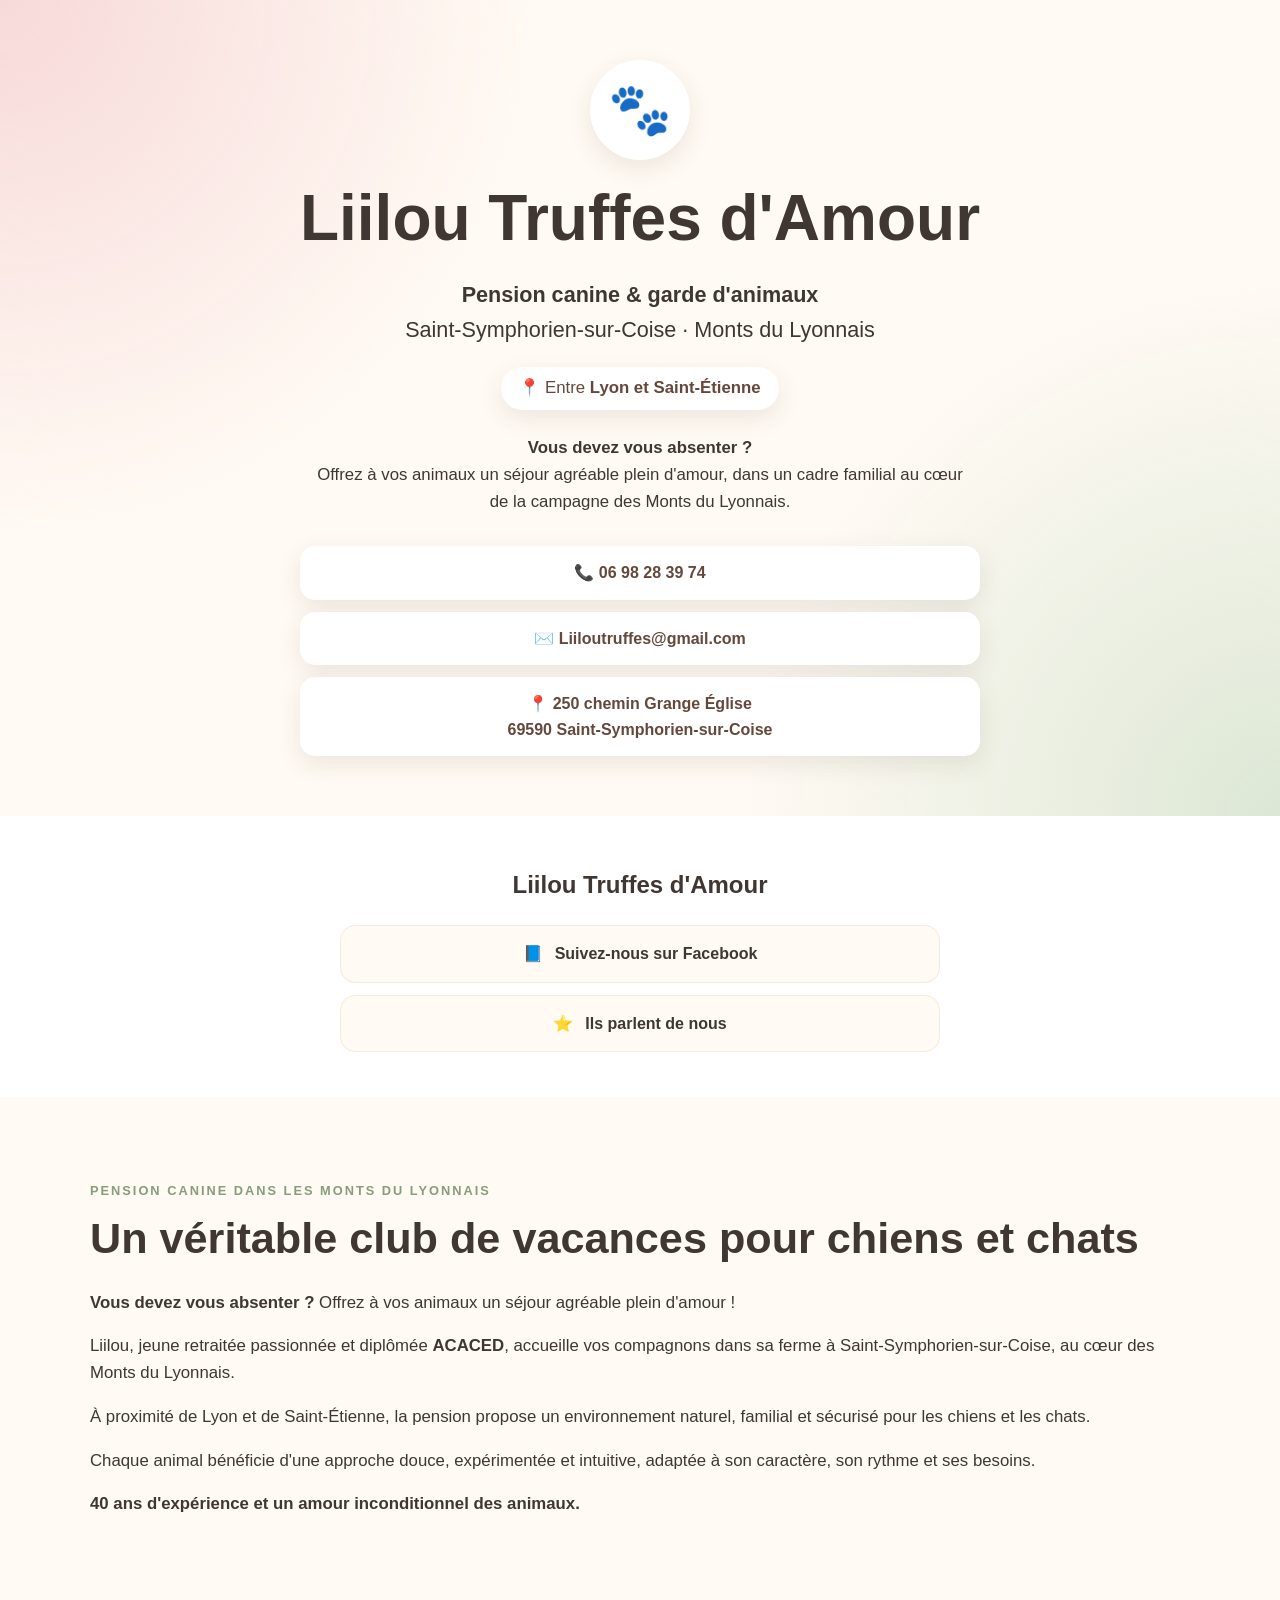
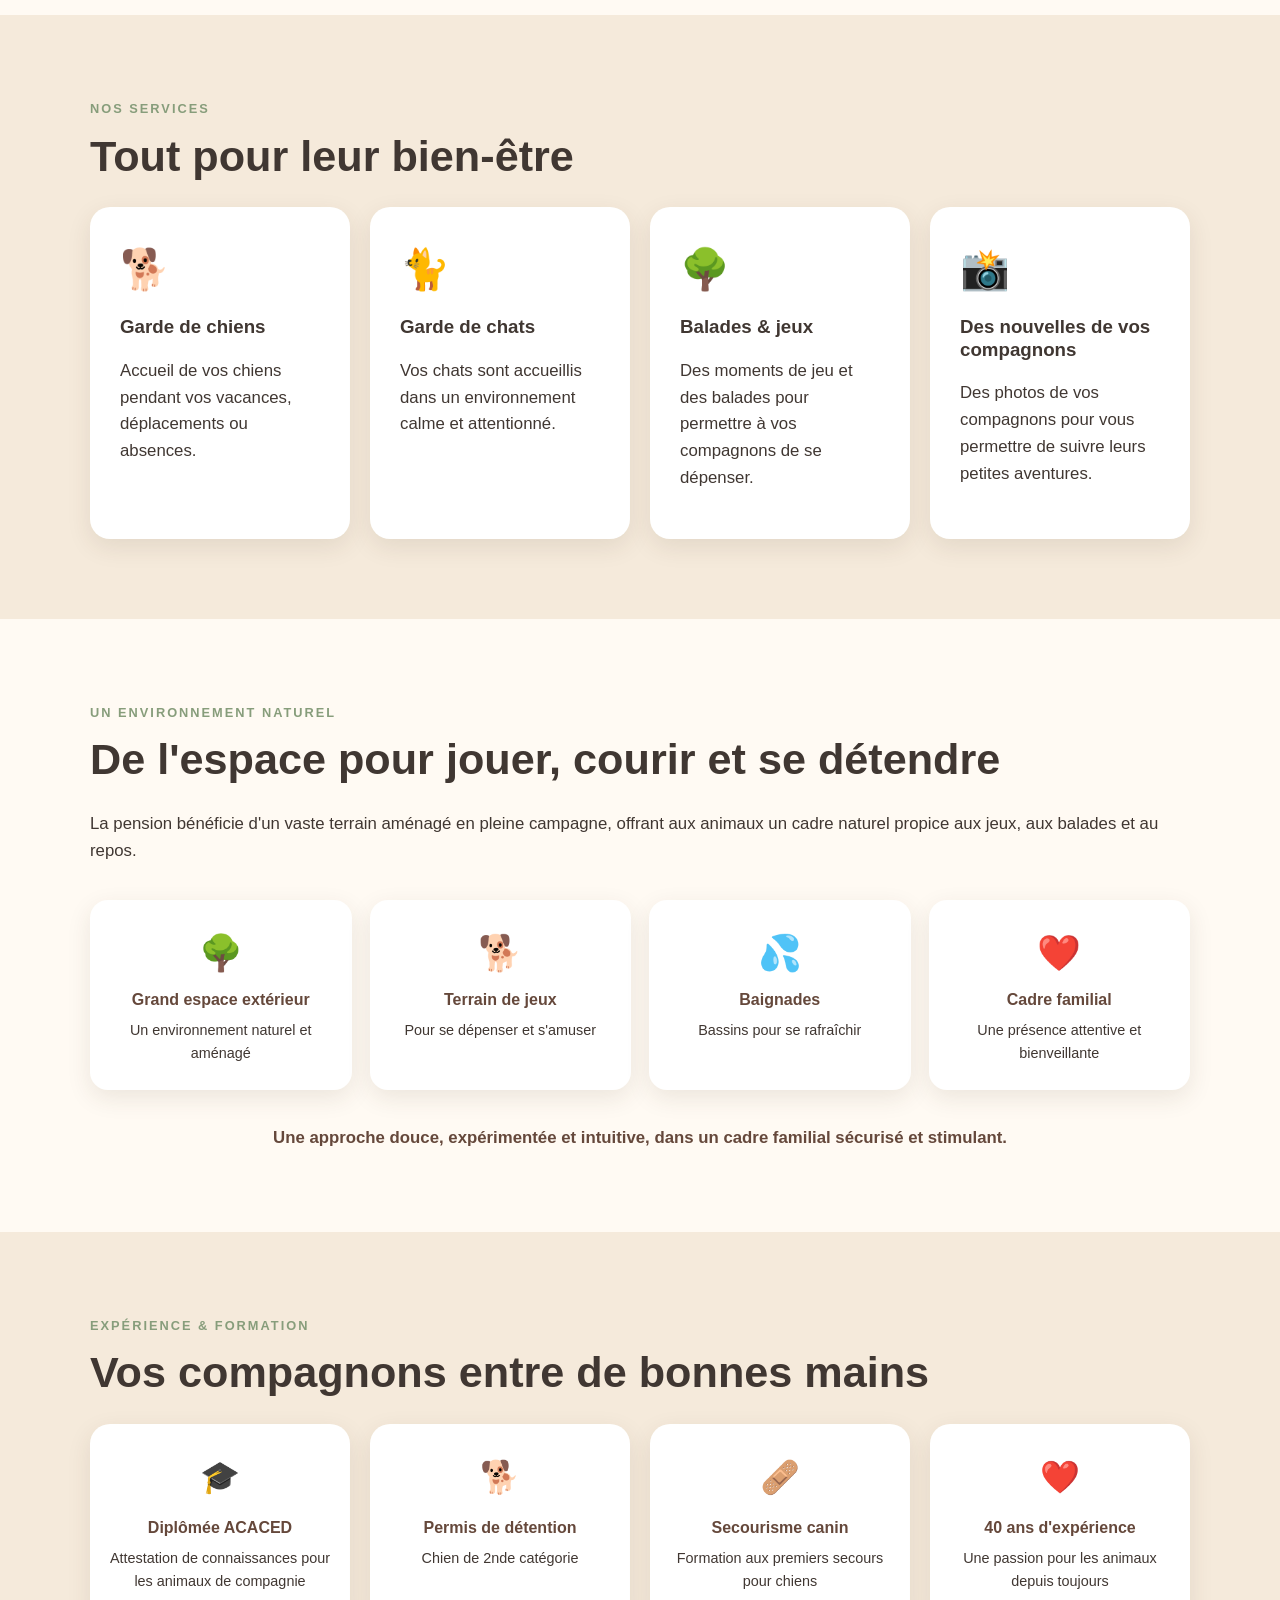
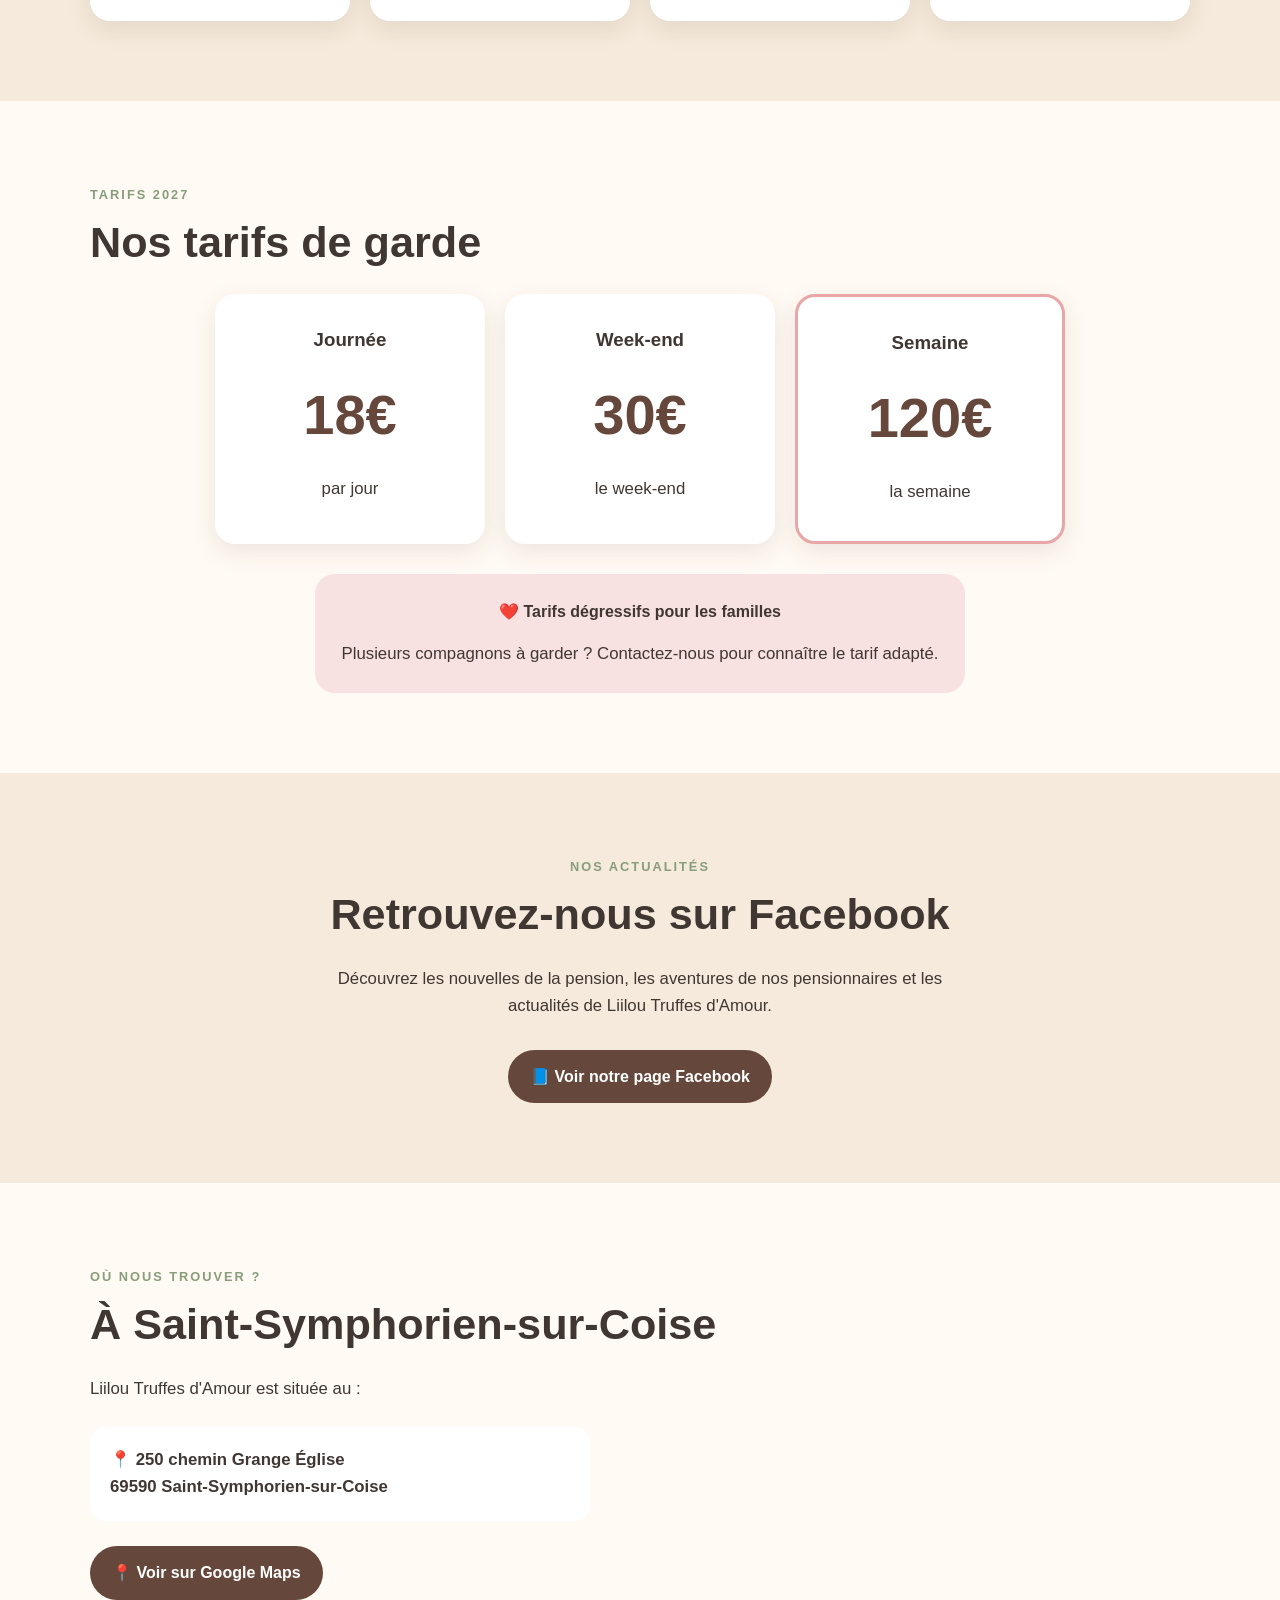
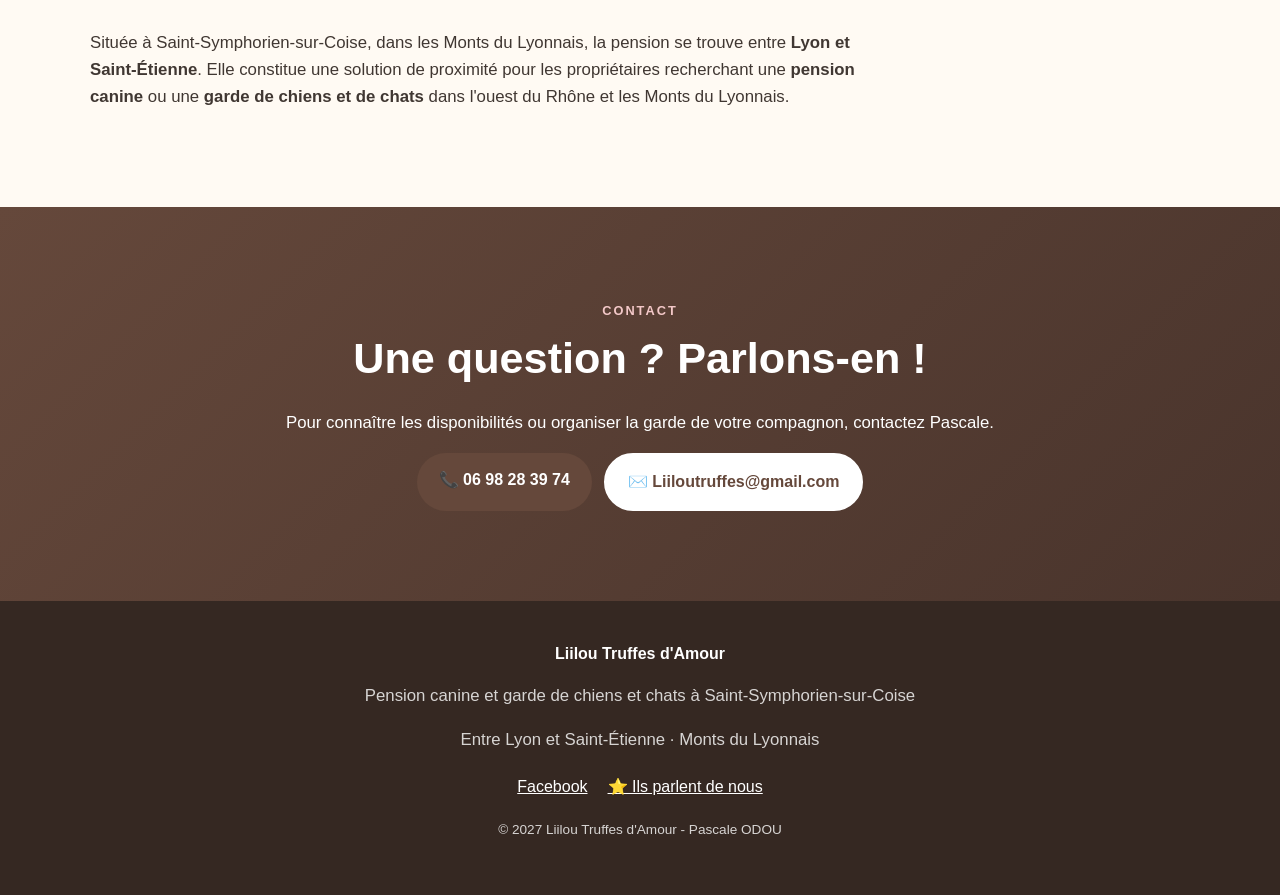
<file: index.html>
<!DOCTYPE html>
<html lang="fr">

<head>
    <meta charset="UTF-8">

    <meta name="viewport" content="width=device-width, initial-scale=1.0">

    <title>Liilou Truffes d'Amour | Pension canine et garde d'animaux à Saint-Symphorien-sur-Coise</title>

    <meta
        name="description"
        content="Liilou Truffes d'Amour, pension canine et garde de chiens et chats à Saint-Symphorien-sur-Coise, entre Lyon et Saint-Étienne. Un cadre familial dans les Monts du Lyonnais."
    >

    <meta
        name="keywords"
        content="pension canine Saint-Symphorien-sur-Coise, garde chien Saint-Symphorien-sur-Coise, garde chat Saint-Symphorien-sur-Coise, pension chien Monts du Lyonnais, garde animaux Monts du Lyonnais, pension canine Lyon Saint-Etienne, garde chien Lyon Saint-Etienne"
    >

    <meta name="author" content="Pascale ODOU - Liilou Truffes d'Amour">

    <meta name="robots" content="index, follow">

    <!-- Open Graph -->
    <meta property="og:title" content="Liilou Truffes d'Amour | Pension canine et garde d'animaux">
    <meta
        property="og:description"
        content="Pension canine et garde de chiens et chats à Saint-Symphorien-sur-Coise, entre Lyon et Saint-Étienne."
    >
    <meta property="og:type" content="website">
    <meta property="og:url" content="https://liiloutruffes.github.io/Liiloutruffes/">

    <link rel="canonical" href="https://liiloutruffes.github.io/Liiloutruffes/">

    <link rel="stylesheet" href="style.css">


    <!-- ================= DONNÉES STRUCTURÉES ================= -->

    <script type="application/ld+json">
    {
        "@context": "https://schema.org",
        "@type": "LocalBusiness",

        "name": "Liilou Truffes d'Amour",

        "description": "Pension canine et garde de chiens et chats à Saint-Symphorien-sur-Coise, entre Lyon et Saint-Étienne, dans les Monts du Lyonnais.",

        "url": "https://liiloutruffes.github.io/Liiloutruffes/",

        "telephone": "+33698283974",

        "email": "Liiloutruffes@gmail.com",

        "priceRange": "18€ - 120€",

        "address": {
            "@type": "PostalAddress",
            "streetAddress": "250 chemin Grange Église",
            "postalCode": "69590",
            "addressLocality": "Saint-Symphorien-sur-Coise",
            "addressRegion": "Auvergne-Rhône-Alpes",
            "addressCountry": "FR"
        },

        "geo": {
            "@type": "GeoCoordinates",
            "latitude": 45.6294797,
            "longitude": 4.4312169
        },

        "areaServed": [
            "Saint-Symphorien-sur-Coise",
            "Monts du Lyonnais",
            "Lyon",
            "Saint-Étienne"
        ],

        "sameAs": [
            "https://www.facebook.com/p/Liilou-Truffes-damours-61581284417077/",
            "https://www.google.com/maps/place/Liilou+truffes+d%E2%80%99amour/@45.6296219,4.4275464,16z/data=!4m6!3m5!1s0x47f457a37b83f731:0xd903c56e3d28a1fe!8m2!3d45.6294797!4d4.4312169!16s%2Fg%2F11nvz8fy67"
        ]
    }
    </script>

</head>


<body>


    <!-- =====================================================
         HEADER
         ===================================================== -->

    <header class="hero">

        <div class="hero-content">

            <div class="logo-placeholder">
                🐾
            </div>

            <h1>
                Liilou Truffes d'Amour
            </h1>

            <p class="subtitle">
                <strong>Pension canine & garde d'animaux</strong><br>
                Saint-Symphorien-sur-Coise · Monts du Lyonnais
            </p>

            <p class="location-highlight">
                📍 Entre <strong>Lyon et Saint-Étienne</strong>
            </p>

            <p class="intro">
                <strong>Vous devez vous absenter ?</strong><br>
                Offrez à vos animaux un séjour agréable plein d'amour,
                dans un cadre familial au cœur de la campagne des
                Monts du Lyonnais.
            </p>


            <!-- CONTACT DIRECT -->

            <div class="top-contact">

                <a href="tel:+33698283974">
                    📞 <strong>06 98 28 39 74</strong>
                </a>

                <a href="mailto:Liiloutruffes@gmail.com">
                    ✉️ <strong>Liiloutruffes@gmail.com</strong>
                </a>

                <div>
                    📍 <strong>
                        250 chemin Grange Église<br>
                        69590 Saint-Symphorien-sur-Coise
                    </strong>
                </div>

            </div>

        </div>

    </header>


    <!-- =====================================================
         LIENS
         ===================================================== -->

    <section class="social-links">

        <h2>Liilou Truffes d'Amour</h2>

        <div class="link-list">

            <a
                href="https://www.facebook.com/p/Liilou-Truffes-damours-61581284417077/"
                target="_blank"
                rel="noopener"
                class="big-link"
            >
                <span>📘</span>
                Suivez-nous sur Facebook
            </a>


            <a
                href="https://www.google.com/maps/place/Liilou+truffes+d%E2%80%99amour/@45.6296219,4.4275464,16z/data=!4m6!3m5!1s0x47f457a37b83f731:0xd903c56e3d28a1fe!8m2!3d45.6294797!4d4.4312169!16s%2Fg%2F11nvz8fy67"
                target="_blank"
                rel="noopener"
                class="big-link"
            >
                <span>⭐</span>
                Ils parlent de nous
            </a>

        </div>

    </section>


    <!-- =====================================================
         PRESENTATION
         ===================================================== -->

    <section class="section">

        <div class="section-content">

            <span class="eyebrow">
                Pension canine dans les Monts du Lyonnais
            </span>

            <h2>
                Un véritable club de vacances pour chiens et chats
            </h2>

            <p>
                <strong>Vous devez vous absenter ?</strong>
                Offrez à vos animaux un séjour agréable plein d'amour !
            </p>

            <p>
                Liilou, jeune retraitée passionnée et diplômée
                <strong>ACACED</strong>, accueille vos compagnons
                dans sa ferme à Saint-Symphorien-sur-Coise,
                au cœur des Monts du Lyonnais.
            </p>

            <p>
                À proximité de Lyon et de Saint-Étienne, la pension
                propose un environnement naturel, familial et sécurisé
                pour les chiens et les chats.
            </p>

            <p>
                Chaque animal bénéficie d'une approche douce,
                expérimentée et intuitive, adaptée à son caractère,
                son rythme et ses besoins.
            </p>

            <p>
                <strong>
                    40 ans d'expérience et un amour inconditionnel
                    des animaux.
                </strong>
            </p>

        </div>

    </section>


    <!-- =====================================================
         SERVICES
         ===================================================== -->

    <section class="section light">

        <div class="section-content">

            <span class="eyebrow">
                Nos services
            </span>

            <h2>
                Tout pour leur bien-être
            </h2>

            <div class="cards">

                <article class="card">

                    <div class="card-icon">🐕</div>

                    <h3>
                        Garde de chiens
                    </h3>

                    <p>
                        Accueil de vos chiens pendant vos vacances,
                        déplacements ou absences.
                    </p>

                </article>


                <article class="card">

                    <div class="card-icon">🐈</div>

                    <h3>
                        Garde de chats
                    </h3>

                    <p>
                        Vos chats sont accueillis dans un environnement
                        calme et attentionné.
                    </p>

                </article>


                <article class="card">

                    <div class="card-icon">🌳</div>

                    <h3>
                        Balades & jeux
                    </h3>

                    <p>
                        Des moments de jeu et des balades pour permettre
                        à vos compagnons de se dépenser.
                    </p>

                </article>


                <article class="card">

                    <div class="card-icon">📸</div>

                    <h3>
                        Des nouvelles de vos compagnons
                    </h3>

                    <p>
                        Des photos de vos compagnons pour vous permettre
                        de suivre leurs petites aventures.
                    </p>

                </article>

            </div>

        </div>

    </section>


    <!-- =====================================================
         ENVIRONNEMENT
         ===================================================== -->

    <section class="section">

        <div class="section-content">

            <span class="eyebrow">
                Un environnement naturel
            </span>

            <h2>
                De l'espace pour jouer, courir et se détendre
            </h2>

            <p>
                La pension bénéficie d'un vaste terrain aménagé
                en pleine campagne, offrant aux animaux un cadre
                naturel propice aux jeux, aux balades et au repos.
            </p>

            <div class="environment">

                <div class="environment-item">

                    🌳

                    <strong>
                        Grand espace extérieur
                    </strong>

                    <span>
                        Un environnement naturel et aménagé
                    </span>

                </div>


                <div class="environment-item">

                    🐕 

                    <strong>
                        Terrain de jeux
                    </strong>

                    <span>
                        Pour se dépenser et s'amuser
                    </span>

                </div>


                <div class="environment-item">

                    💦

                    <strong>
                        Baignades
                    </strong>

                    <span>
                        Bassins pour se rafraîchir
                    </span>

                </div>


                <div class="environment-item">

                    ❤️

                    <strong>
                        Cadre familial
                    </strong>

                    <span>
                        Une présence attentive et bienveillante
                    </span>

                </div>

            </div>

            <p class="experience-text">

                <strong>
                    Une approche douce, expérimentée et intuitive,
                    dans un cadre familial sécurisé et stimulant.
                </strong>

            </p>

        </div>

    </section>


    <!-- =====================================================
         EXPERIENCE
         ===================================================== -->

    <section class="section light">

        <div class="section-content">

            <span class="eyebrow">
                Expérience & formation
            </span>

            <h2>
                Vos compagnons entre de bonnes mains
            </h2>

            <div class="credentials">

                <div class="credential">

                    🎓

                    <strong>
                        Diplômée ACACED
                    </strong>

                    <span>
                        Attestation de connaissances pour les animaux
                        de compagnie
                    </span>

                </div>


                <div class="credential">

                    🐕

                    <strong>
                        Permis de détention
                    </strong>

                    <span>
                        Chien de 2nde catégorie
                    </span>

                </div>


                <div class="credential">

                    🩹

                    <strong>
                        Secourisme canin
                    </strong>

                    <span>
                        Formation aux premiers secours pour chiens
                    </span>

                </div>


                <div class="credential">

                    ❤️

                    <strong>
                        40 ans d'expérience
                    </strong>

                    <span>
                        Une passion pour les animaux depuis toujours
                    </span>

                </div>

            </div>

        </div>

    </section>


    <!-- =====================================================
         TARIFS
         ===================================================== -->

    <section class="section" id="tarifs">

        <div class="section-content">

            <span class="eyebrow">
                Tarifs 2027
            </span>

            <h2>
                Nos tarifs de garde
            </h2>

            <div class="prices">


                <div class="price-card">

                    <h3>
                        Journée
                    </h3>

                    <div class="price">
                        18€
                    </div>

                    <p>
                        par jour
                    </p>

                </div>


                <div class="price-card">

                    <h3>
                        Week-end
                    </h3>

                    <div class="price">
                        30€
                    </div>

                    <p>
                        le week-end
                    </p>

                </div>


                <div class="price-card featured">

                    <h3>
                        Semaine
                    </h3>

                    <div class="price">
                        120€
                    </div>

                    <p>
                        la semaine
                    </p>

                </div>


            </div>


            <div class="family-price">

                ❤️

                <strong>
                    Tarifs dégressifs pour les familles
                </strong>

                <p>
                    Plusieurs compagnons à garder ?
                    Contactez-nous pour connaître le tarif adapté.
                </p>

            </div>

        </div>

    </section>


    <!-- =====================================================
         FACEBOOK
         ===================================================== -->

    <section class="section light">

        <div class="section-content facebook-section">

            <span class="eyebrow">
                Nos actualités
            </span>

            <h2>
                Retrouvez-nous sur Facebook
            </h2>

            <p>
                Découvrez les nouvelles de la pension,
                les aventures de nos pensionnaires et les actualités
                de Liilou Truffes d'Amour.
            </p>

            <a
                href="https://www.facebook.com/p/Liilou-Truffes-damours-61581284417077/"
                target="_blank"
                rel="noopener"
                class="button primary"
            >
                📘 Voir notre page Facebook
            </a>

        </div>

    </section>


    <!-- =====================================================
         LOCALISATION
         ===================================================== -->

    <section class="section">

        <div class="section-content">

            <span class="eyebrow">
                Où nous trouver ?
            </span>

            <h2>
                À Saint-Symphorien-sur-Coise
            </h2>

            <p>
                Liilou Truffes d'Amour est située au :
            </p>

            <p class="address">

                📍

                <strong>
                    250 chemin Grange Église<br>
                    69590 Saint-Symphorien-sur-Coise
                </strong>

            </p>


            <a
                href="https://www.google.com/maps/place/Liilou+truffes+d%E2%80%99amour/@45.6296219,4.4275464,16z/data=!4m6!3m5!1s0x47f457a37b83f731:0xd903c56e3d28a1fe!8m2!3d45.6294797!4d4.4312169!16s%2Fg%2F11nvz8fy67"
                target="_blank"
                rel="noopener"
                class="button primary"
            >
                📍 Voir sur Google Maps
            </a>


            <p class="local-text">

                Située à Saint-Symphorien-sur-Coise, dans les
                Monts du Lyonnais, la pension se trouve entre
                <strong>Lyon et Saint-Étienne</strong>.

                Elle constitue une solution de proximité pour les
                propriétaires recherchant une
                <strong>pension canine</strong> ou une
                <strong>garde de chiens et de chats</strong>
                dans l'ouest du Rhône et les Monts du Lyonnais.

            </p>

        </div>

    </section>


    <!-- =====================================================
         CONTACT
         ===================================================== -->

    <section class="contact">

        <div class="contact-content">

            <span class="eyebrow">
                Contact
            </span>

            <h2>
                Une question ? Parlons-en !
            </h2>

            <p>
                Pour connaître les disponibilités ou organiser
                la garde de votre compagnon, contactez Pascale.
            </p>


            <div class="contact-buttons">

                <a
                    href="tel:+33698283974"
                    class="button primary"
                >
                    📞 06 98 28 39 74
                </a>


                <a
                    href="mailto:Liiloutruffes@gmail.com"
                    class="button secondary"
                >
                    ✉️ Liiloutruffes@gmail.com
                </a>

            </div>

        </div>

    </section>


    <!-- =====================================================
         FOOTER
         ===================================================== -->

    <footer>

        <strong>
            Liilou Truffes d'Amour
        </strong>

        <p>
            Pension canine et garde de chiens et chats
            à Saint-Symphorien-sur-Coise
        </p>

        <p>
            Entre Lyon et Saint-Étienne · Monts du Lyonnais
        </p>


        <div class="footer-links">

            <a
                href="https://www.facebook.com/p/Liilou-Truffes-damours-61581284417077/"
                target="_blank"
                rel="noopener"
            >
                Facebook
            </a>


            <a
                href="https://www.google.com/maps/place/Liilou+truffes+d%E2%80%99amour/@45.6296219,4.4275464,16z/data=!4m6!3m5!1s0x47f457a37b83f731:0xd903c56e3d28a1fe!8m2!3d45.6294797!4d4.4312169!16s%2Fg%2F11nvz8fy67"
                target="_blank"
                rel="noopener"
            >
                ⭐ Ils parlent de nous
            </a>

        </div>


        <p class="copyright">
            © 2027 Liilou Truffes d'Amour - Pascale ODOU
        </p>

    </footer>


</body>

</html>
</file>
<file: style.css>
/* =====================================================
   LIILOU TRUFFES D'AMOUR
   ===================================================== */

:root {
    --cream: #fffaf3;
    --cream-dark: #f5eadb;
    --brown: #65483b;
    --brown-dark: #49342c;
    --pink: #e8a6a6;
    --green: #879d7b;
    --text: #403732;
    --white: #ffffff;

    --shadow:
        0 8px 25px rgba(70, 45, 30, 0.10);
}


/* ================= GLOBAL ================= */

* {
    box-sizing: border-box;
}

html {
    scroll-behavior: smooth;
}

body {
    margin: 0;

    font-family:
        Arial,
        Helvetica,
        sans-serif;

    color: var(--text);

    background: var(--cream);

    line-height: 1.6;
}

a {
    color: inherit;
    text-decoration: none;
}

h1,
h2,
h3 {
    line-height: 1.2;
}

h1 {
    font-size:
        clamp(2.2rem, 7vw, 4rem);

    margin: 10px 0;
}

h2 {
    font-size:
        clamp(1.8rem, 5vw, 2.7rem);

    margin:
        10px 0 25px;
}

p {
    font-size: 1.05rem;
}


/* ================= HERO ================= */

.hero {

    min-height: 90vh;

    display: flex;

    align-items: center;

    justify-content: center;

    text-align: center;

    padding: 60px 20px;

    background:
        radial-gradient(
            circle at top left,
            #f7d9d9,
            transparent 35%
        ),

        radial-gradient(
            circle at bottom right,
            #dce7d5,
            transparent 35%
        ),

        var(--cream);
}

.hero-content {
    max-width: 800px;
}

.logo-placeholder {

    width: 100px;

    height: 100px;

    margin:
        0 auto 20px;

    display: flex;

    align-items: center;

    justify-content: center;

    border-radius: 50%;

    background: var(--white);

    font-size: 3.2rem;

    box-shadow: var(--shadow);
}

.subtitle {
    font-size: 1.35rem;

    margin-bottom: 15px;
}

.location-highlight {

    display: inline-block;

    padding:
        8px 18px;

    border-radius: 50px;

    background: var(--white);

    color: var(--brown);

    box-shadow: var(--shadow);

    margin:
        5px 0 25px;
}

.intro {

    max-width: 650px;

    margin:
        0 auto 30px;
}


/* ================= TOP CONTACT ================= */

.top-contact {

    display: flex;

    flex-direction: column;

    align-items: center;

    gap: 12px;

    margin:
        30px auto 0;

    max-width: 700px;
}

.top-contact a,
.top-contact div {

    width: 100%;

    padding:
        14px 18px;

    background: var(--white);

    border-radius: 15px;

    box-shadow: var(--shadow);

    color: var(--brown);

    word-break: break-word;
}

.top-contact a:hover {
    background: var(--cream-dark);
}


/* ================= BUTTONS ================= */

.button {

    display: inline-block;

    padding:
        14px 22px;

    border-radius: 50px;

    font-weight: bold;

    transition:
        transform 0.2s ease,
        box-shadow 0.2s ease;
}

.button:hover {

    transform:
        translateY(-2px);

    box-shadow: var(--shadow);
}

.primary {

    background: var(--brown);

    color: var(--white);
}

.secondary {

    background: var(--white);

    color: var(--brown);

    border:
        2px solid var(--brown);
}


/* ================= SECTIONS ================= */

.section {

    padding:
        80px 20px;
}

.section.light {

    background:
        var(--cream-dark);
}

.section-content {

    width:
        min(1100px, 100%);

    margin:
        auto;
}

.eyebrow {

    display: inline-block;

    color:
        var(--green);

    text-transform:
        uppercase;

    letter-spacing:
        2px;

    font-size:
        0.8rem;

    font-weight:
        bold;
}


/* ================= SOCIAL ================= */

.social-links {

    padding:
        45px 20px;

    text-align:
        center;

    background:
        var(--white);
}

.social-links h2 {

    font-size:
        1.5rem;
}

.link-list {

    max-width:
        600px;

    margin:
        auto;

    display:
        grid;

    gap:
        12px;
}

.big-link {

    display:
        flex;

    align-items:
        center;

    justify-content:
        center;

    gap:
        12px;

    padding:
        15px;

    border-radius:
        15px;

    background:
        var(--cream);

    font-weight:
        bold;

    border:
        1px solid var(--cream-dark);

    transition:
        transform 0.2s ease;
}

.big-link:hover {

    transform:
        translateY(-2px);
}


/* ================= CARDS ================= */

.cards {

    display:
        grid;

    grid-template-columns:
        repeat(
            auto-fit,
            minmax(220px, 1fr)
        );

    gap:
        20px;
}

.card {

    padding:
        30px;

    background:
        var(--white);

    border-radius:
        20px;

    box-shadow:
        var(--shadow);
}

.card-icon {

    font-size:
        2.5rem;

    margin-bottom:
        15px;
}

.card h3 {

    margin-top:
        0;
}


/* ================= ENVIRONMENT ================= */

.environment {

    display:
        grid;

    grid-template-columns:
        repeat(
            auto-fit,
            minmax(210px, 1fr)
        );

    gap:
        18px;

    margin:
        35px 0;
}

.environment-item {

    display:
        flex;

    flex-direction:
        column;

    align-items:
        center;

    text-align:
        center;

    gap:
        6px;

    padding:
        25px 15px;

    border-radius:
        18px;

    background:
        var(--white);

    box-shadow:
        var(--shadow);

    font-size:
        2.2rem;
}

.environment-item strong {

    font-size:
        1rem;

    color:
        var(--brown);
}

.environment-item span {

    font-size:
        0.9rem;
}

.experience-text {

    max-width:
        750px;

    margin:
        35px auto 0;

    text-align:
        center;

    color:
        var(--brown);
}


/* ================= EXPERIENCE ================= */

.credentials {

    display:
        grid;

    grid-template-columns:
        repeat(
            auto-fit,
            minmax(220px, 1fr)
        );

    gap:
        20px;
}

.credential {

    display:
        flex;

    flex-direction:
        column;

    align-items:
        center;

    text-align:
        center;

    padding:
        28px 20px;

    background:
        var(--white);

    border-radius:
        20px;

    box-shadow:
        var(--shadow);

    font-size:
        2rem;
}

.credential strong {

    margin-top:
        12px;

    color:
        var(--brown);

    font-size:
        1rem;
}

.credential span {

    margin-top:
        6px;

    font-size:
        0.9rem;
}


/* ================= PRICES ================= */

.prices {

    display:
        grid;

    grid-template-columns:
        repeat(
            auto-fit,
            minmax(200px, 1fr)
        );

    gap:
        20px;

    max-width:
        850px;

    margin:
        auto;
}

.price-card {

    background:
        var(--white);

    padding:
        35px;

    border-radius:
        20px;

    text-align:
        center;

    box-shadow:
        var(--shadow);
}

.price-card h3 {

    margin-top:
        0;
}

.price {

    font-size:
        3.5rem;

    font-weight:
        bold;

    color:
        var(--brown);
}

.price-card p {

    margin-bottom:
        0;
}

.price-card.featured {

    border:
        3px solid var(--pink);
}

.family-price {

    max-width:
        650px;

    margin:
        30px auto 0;

    padding:
        25px;

    text-align:
        center;

    border-radius:
        20px;

    background:
        #f7e1e1;
}

.family-price p {

    margin-bottom:
        0;
}


/* ================= FACEBOOK ================= */

.facebook-section {

    text-align:
        center;
}

.facebook-section p {

    max-width:
        650px;

    margin:
        0 auto 30px;
}


/* ================= ADDRESS ================= */

.address {

    padding:
        20px;

    background:
        var(--white);

    border-radius:
        15px;

    max-width:
        500px;

    margin:
        25px 0;
}

.local-text {

    max-width:
        800px;

    margin-top:
        30px;
}


/* ================= CONTACT ================= */

.contact {

    padding:
        90px 20px;

    text-align:
        center;

    background:
        linear-gradient(
            135deg,
            var(--brown),
            var(--brown-dark)
        );

    color:
        var(--white);
}

.contact-content {

    max-width:
        750px;

    margin:
        auto;
}

.contact .eyebrow {

    color:
        #f3c8c8;
}

.contact-buttons {

    display:
        flex;

    gap:
        12px;

    justify-content:
        center;

    flex-wrap:
        wrap;
}

.contact .secondary {

    background:
        var(--white);

    border-color:
        var(--white);
}


/* ================= FOOTER ================= */

footer {

    padding:
        40px 20px;

    text-align:
        center;

    background:
        #352822;

    color:
        var(--white);
}

footer p {

    opacity:
        0.8;
}

.footer-links {

    display:
        flex;

    justify-content:
        center;

    flex-wrap:
        wrap;

    gap:
        20px;

    margin:
        20px 0;
}

.footer-links a {

    text-decoration:
        underline;
}

.copyright {

    font-size:
        0.85rem;
}


/* ================= MOBILE ================= */

@media (max-width: 600px) {

    .hero {

        min-height:
            auto;

        padding:
            55px 18px 65px;
    }

    .section {

        padding:
            60px 18px;
    }

    .top-contact a,
    .top-contact div {

        font-size:
            0.95rem;
    }

    .price {

        font-size:
            3rem;
    }

    .contact-buttons {

        flex-direction:
            column;

        align-items:
            center;
    }

    .contact-buttons .button {

        width:
            100%;

        max-width:
            350px;
    }

}
</file>
